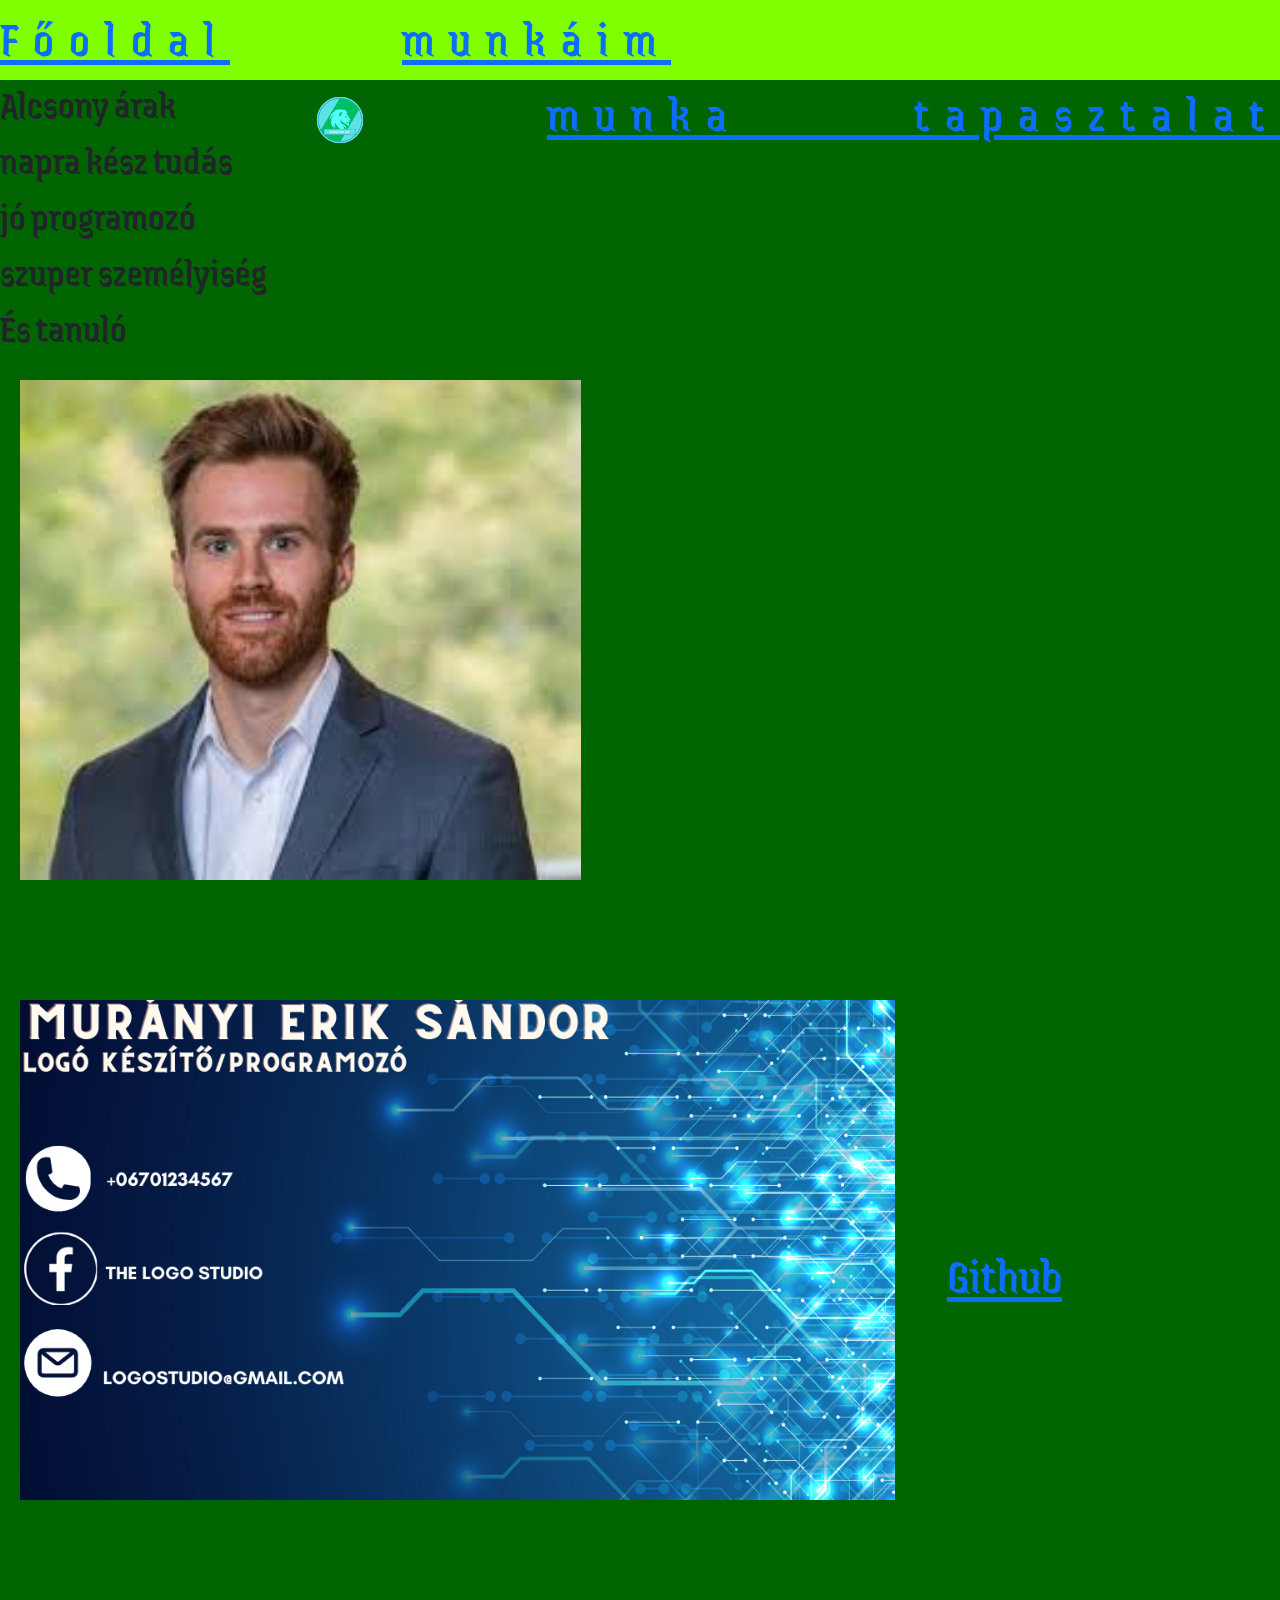
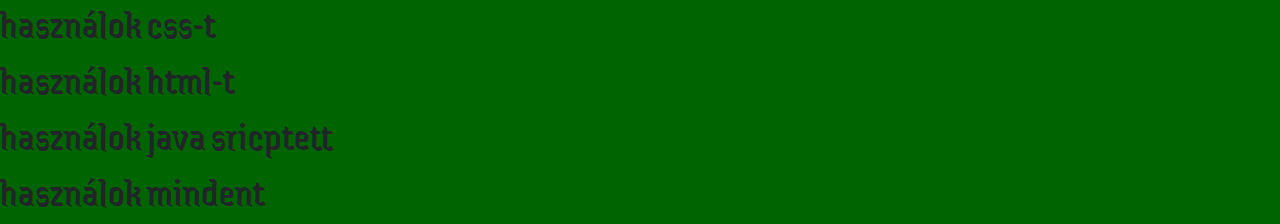
<file: index.html>
<!DOCTYPE html>
<html lang="en">
<head>
    <meta charset="UTF-8">
    <meta name="viewport" content="width=device-width, initial-scale=1.0">
    <title>portfólió</title>
    <link rel="stylesheet" href="index.css">
    <link rel="stylesheet" href="bootstrap-5.3.3-dist/bootstrap-5.3.3-dist/css/bootstrap.css">
    <script src="bootstrap-5.3.3-dist/bootstrap-5.3.3-dist/js/bootstrap.js"></script>
    <link rel="apple-touch-icon" sizes="180x180" href="favicon_package_v0.16/apple-touch-icon.png">
    <link rel="icon" type="image/png" sizes="32x32" href="favicon_package_v0.16/favicon-32x32.png">
    <link rel="icon" type="image/png" sizes="16x16" href="favicon_package_v0.16/favicon-16x16.png">
    <link rel="manifest" href="favicon_package_v0.16/site.webmanifest">
    <link rel="mask-icon" href="favicon_package_v0.16/safari-pinned-tab.svg" color="#5bbad5">
    <meta name="msapplication-TileColor" content="#00aba9">
    <meta name="theme-color" content="#ffffff">
</head>
<body>
    <nav>
        <div class="ball">
            <a href="index.html">Főoldal</a>
<a href="munkaim.html">munkáim</a>
</div>
        <div class="jobb">
            <img src="Tomorrow city.png" alt="" class="kep">
            <a href="tapasztalat.html">munka tapasztalat</a>
</div>


    </nav>
<h1>Alcsony árak</h1>
<h1>napra kész tudás</h1>
<h1>jó programozó</h1>
<h1>szuper személyiség</h1>
<h1>És tanuló</h1>

    <img src="Erik.jpeg" alt=""  class="kepp"> <img src="névjegy kártya/1.png" alt=""  class="kepp">



<a href="https://github.com/hghrjkgerigehruhtuzh?tab=repositories">Github</a>
<h1>használok css-t</h1>
<h1>használok html-t</h1>
<h1>használok java sricptett</h1>
<h1>használok mindent</h1>


</body>
</html>
</file>
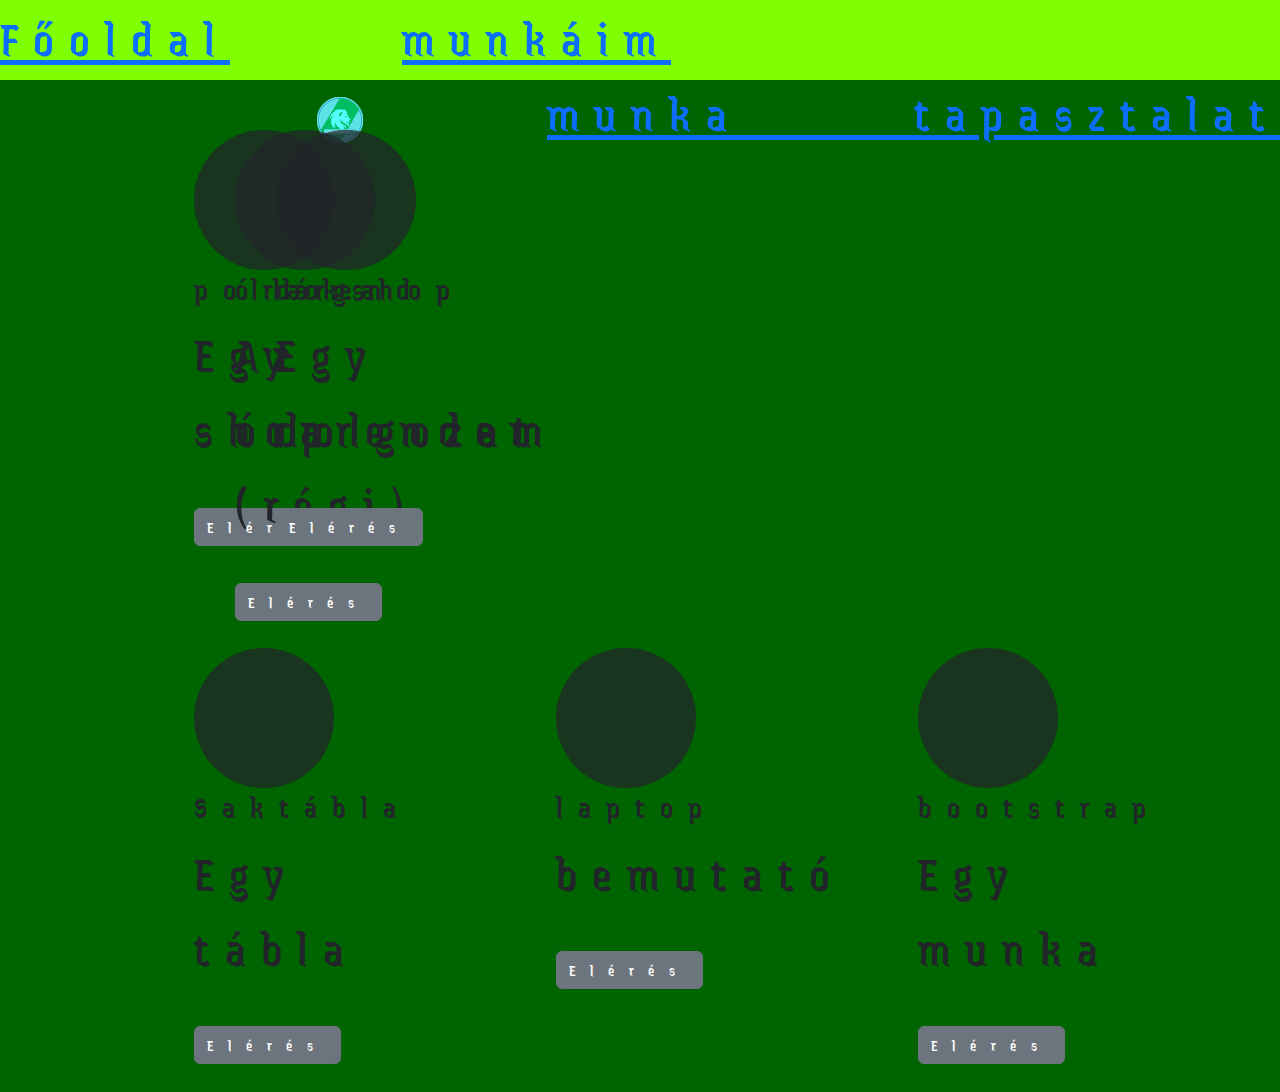
<file: munkaim.html>
<!DOCTYPE html>
<html lang="en">
<head>
    <meta charset="UTF-8">
    <meta name="viewport" content="width=device-width, initial-scale=1.0">
    <title>portfólió</title>
    <link rel="stylesheet" href="index.css">
    <link rel="stylesheet" href="bootstrap-5.3.3-dist/bootstrap-5.3.3-dist/css/bootstrap.css">
    <script src="bootstrap-5.3.3-dist/bootstrap-5.3.3-dist/js/bootstrap.js"></script>
    <link rel="apple-touch-icon" sizes="180x180" href="favicon_package_v0.16/apple-touch-icon.png">
    <link rel="icon" type="image/png" sizes="32x32" href="favicon_package_v0.16/favicon-32x32.png">
    <link rel="icon" type="image/png" sizes="16x16" href="favicon_package_v0.16/favicon-16x16.png">
    <link rel="manifest" href="favicon_package_v0.16/site.webmanifest">
    <link rel="mask-icon" href="favicon_package_v0.16/safari-pinned-tab.svg" color="#5bbad5">
    <meta name="msapplication-TileColor" content="#00aba9">
    <meta name="theme-color" content="#ffffff">
</head>
<body>
    <nav>
        <nav>
            <div class="ball">
                <a href="index.html">Főoldal</a>
    <a href="munkaim.html">munkáim</a>
    </div>
            <div class="jobb">
                <img src="Tomorrow city.png" alt="" class="kep">
                <a href="tapasztalat.html">munka tapasztalat</a>
    </div>

    
    
        
      </div>

    </nav>
    <div class="feri">
      <div class="container marketing">

        <!-- Three columns of text below the carousel -->
        <div class="row">
          <div class="col-lg-4">
            <svg class="bd-placeholder-img rounded-circle" width="140" height="140" xmlns="http://www.w3.org/2000/svg" role="img" aria-label="Placeholder" preserveAspectRatio="xMidYMid slice" focusable="false"><title>Placeholder</title><rect width="100%" height="100%" fill="var(--bs-secondary-color)"></rect></svg>
            <h2 class="fw-normal">pollákshop</h2>
            <p>Egy shop
            </p>
            <p><a class="btn btn-secondary" href="https://hghrjkgerigehruhtuzh.github.io/pollak/pollakwebsop">Elérés</a></p>
          </div><!-- /.col-lg-4 -->
          <div class="col-lg-4">
            <svg class="bd-placeholder-img rounded-circle" width="140" height="140" xmlns="http://www.w3.org/2000/svg" role="img" aria-label="Placeholder" preserveAspectRatio="xMidYMid slice" focusable="false"><title>Placeholder</title><rect width="100%" height="100%" fill="var(--bs-secondary-color)"></rect></svg>
            <h2 class="fw-normal">órarend</h2>
            <p>Az órarendem (régi)</p>
            <p><a class="btn btn-secondary" href="file:///D:/Erik/orarend/orarend/orarend/orarend.html">Elérés</a></p>
          </div><!-- /.col-lg-4 -->
          <div class="col-lg-4">
            <svg class="bd-placeholder-img rounded-circle" width="140" height="140" xmlns="http://www.w3.org/2000/svg" role="img" aria-label="Placeholder" preserveAspectRatio="xMidYMid slice" focusable="false"><title>Placeholder</title><rect width="100%" height="100%" fill="var(--bs-secondary-color)"></rect></svg>
            <h2 class="fw-normal">doga</h2>
            <p>Egy dolgozat</p>
            <p><a class="btn btn-secondary" href="file:///D:/Erik/toborzas%20(1)/index.html">Elérés</a></p>
          </div><!-- /.col-lg-4 -->
        </div><!-- /.row -->




        <div class="container marketing">

            <!-- Three columns of text below the carousel -->
            <div class="row">
              <div class="col-lg-4">
                <svg class="bd-placeholder-img rounded-circle" width="140" height="140" xmlns="http://www.w3.org/2000/svg" role="img" aria-label="Placeholder" preserveAspectRatio="xMidYMid slice" focusable="false"><title>Placeholder</title><rect width="100%" height="100%" fill="var(--bs-secondary-color)"></rect></svg>
                <h2 class="fw-normal">Saktábla</h2>
                <p>Egy tábla
                </p>
                <p><a class="btn btn-secondary" href="https://hghrjkgerigehruhtuzh.github.io/sakkt-bl/sakk.html">Elérés</a></p>
              </div><!-- /.col-lg-4 -->
              <div class="col-lg-4">
                <svg class="bd-placeholder-img rounded-circle" width="140" height="140" xmlns="http://www.w3.org/2000/svg" role="img" aria-label="Placeholder" preserveAspectRatio="xMidYMid slice" focusable="false"><title>Placeholder</title><rect width="100%" height="100%" fill="var(--bs-secondary-color)"></rect></svg>
                <h2 class="fw-normal">laptop</h2>
                <p> bemutató</p>
                <p><a class="btn btn-secondary" href="file:///D:/Erik/laptop/laptop.html">Elérés</a></p>
              </div><!-- /.col-lg-4 -->
              <div class="col-lg-4">
                <svg class="bd-placeholder-img rounded-circle" width="140" height="140" xmlns="http://www.w3.org/2000/svg" role="img" aria-label="Placeholder" preserveAspectRatio="xMidYMid slice" focusable="false"><title>Placeholder</title><rect width="100%" height="100%" fill="var(--bs-secondary-color)"></rect></svg>
                <h2 class="fw-normal">bootstrap</h2>
                <p>Egy munka</p>
                <p><a class="btn btn-secondary" href="file:///D:/Erik/bootstrap/index.html">Elérés</a></p>
              </div><!-- /.col-lg-4 -->
            </div><!-- /.row -->
    
    </div>
    
</body>
</html>
</file>
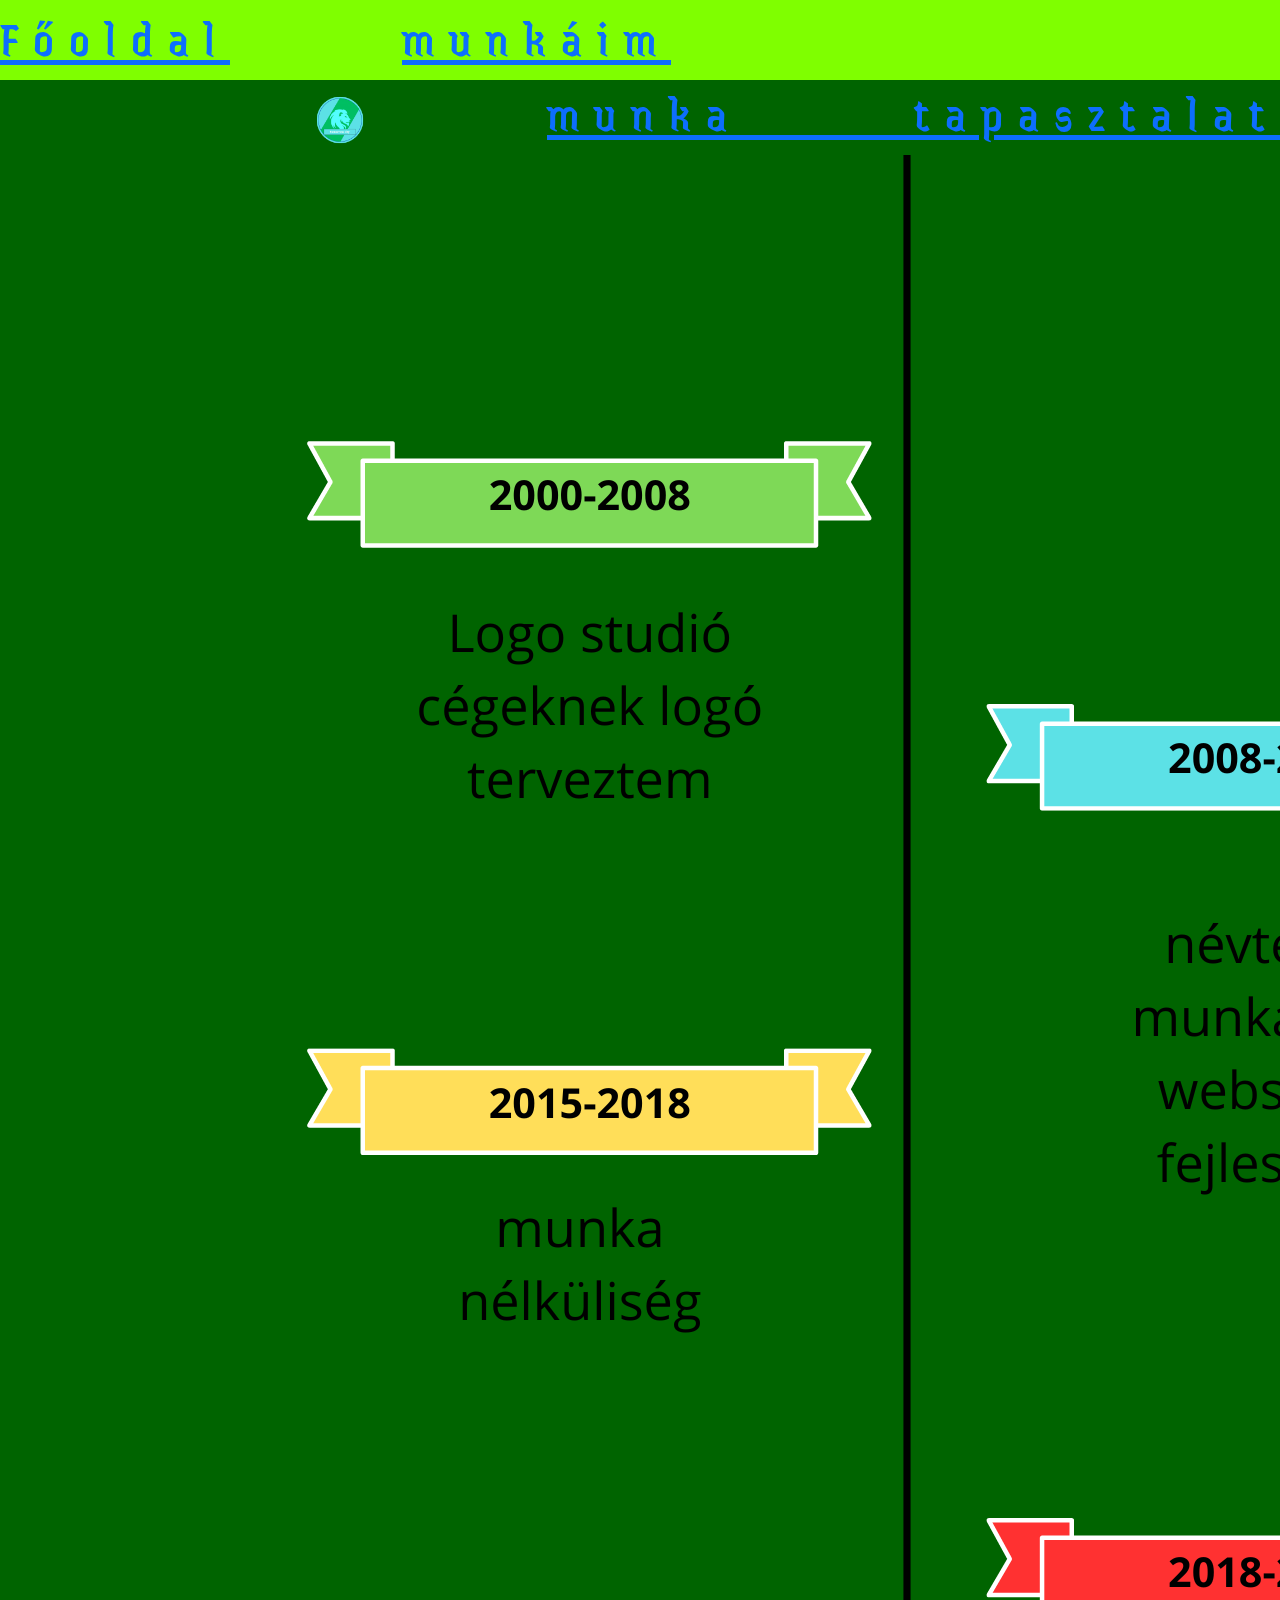
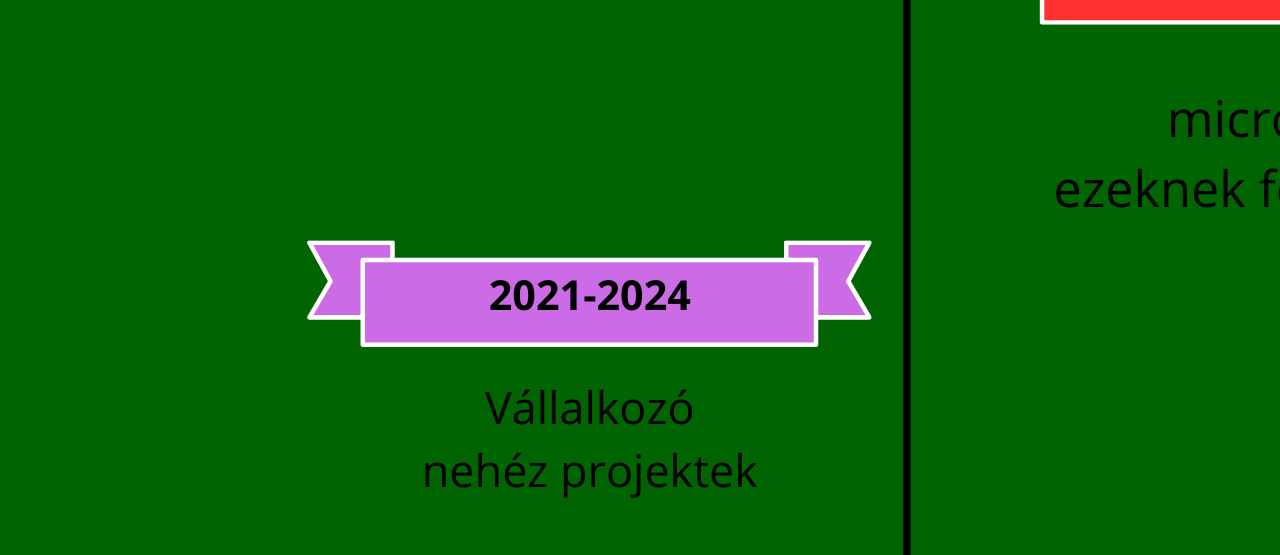
<file: tapasztalat.html>
<!DOCTYPE html>
<html lang="en">
<head>
    <meta charset="UTF-8">
    <meta name="viewport" content="width=device-width, initial-scale=1.0">
    <title>portfólió</title>
    <link rel="stylesheet" href="index.css">
    <link rel="stylesheet" href="bootstrap-5.3.3-dist/bootstrap-5.3.3-dist/css/bootstrap.css">
    <script src="bootstrap-5.3.3-dist/bootstrap-5.3.3-dist/js/bootstrap.js"></script>
    <link rel="apple-touch-icon" sizes="180x180" href="favicon_package_v0.16/apple-touch-icon.png">
    <link rel="icon" type="image/png" sizes="32x32" href="favicon_package_v0.16/favicon-32x32.png">
    <link rel="icon" type="image/png" sizes="16x16" href="favicon_package_v0.16/favicon-16x16.png">
    <link rel="manifest" href="favicon_package_v0.16/site.webmanifest">
    <link rel="mask-icon" href="favicon_package_v0.16/safari-pinned-tab.svg" color="#5bbad5">
    <meta name="msapplication-TileColor" content="#00aba9">
    <meta name="theme-color" content="#ffffff">
</head>
<body>
    <nav>
        <nav>
            <div class="ball">
                <a href="index.html">Főoldal</a>
    <a href="munkaim.html">munkáim</a>
    </div>
            <div class="jobb">
                <img src="Tomorrow city.png" alt="" class="kep">
                <a href="tapasztalat.html">munka tapasztalat</a>
    </div>
    </nav>
    <img src="Coffee Break.png" alt="" id="canva">
    
</body>
</html>
</file>
<file: index.css>
@import url('https://fonts.googleapis.com/css2?family=Jaini+Purva&display=swap');
body{font-family: "Jaini Purva", system-ui !important;
    font-weight: 400 !important;
    font-style: normal !important; background-color: darkgreen !important;}
    nav{background-color: chartreuse; height: 80px; letter-spacing: 15px;     align-items: center; font-size: 50px;
        word-spacing: 150px;}
   
    .ball{float: left;}
    .jobb{float: right;}
    .kep{height: 70px;}
    a{font-size: 50px;}
    .kepp{margin: 20px 50px 100px 20px; height: 500px;}
    #canva{margin-left: 200px;}
    .feri{margin-top: 50px; margin-left: 170px;}
</file>
